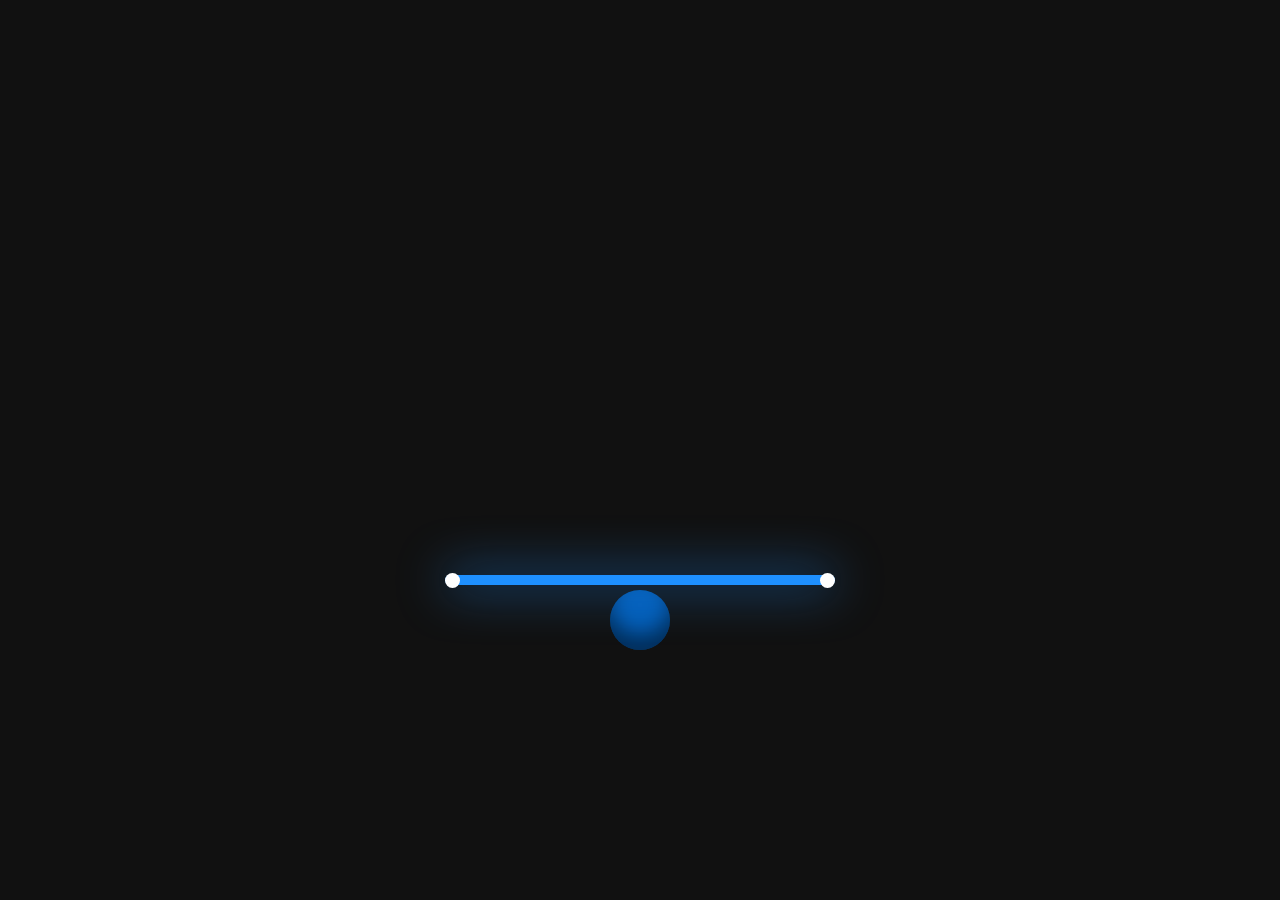
<file: jaxon/elastic line/index.html>
<!DOCTYPE html>
<html lang="en">
<head>
    <meta charset="UTF-8">
    <title>rainbow line</title>
<link rel="stylesheet" href="style.css">
</head>
<body>
    <div class="elastic">
      <div class="ball"></div>
      <svg><path></path></svg>
      <svg><path></path></svg>
    </div>
</body>
</html>
</file>
<file: jaxon/elastic line/style.css>
*
{
    margin: 0;
    padding: 0;
    box-sizing: border-box; 
}
body
{
    display: flex;
    justify-content: center;
    align-items: center;
    min-height: 100vh;
    background: #111;
}
.elastic
{
position: relative;
width: 400px;
height: 400px;
display: flex;
justify-content: center;
align-items: flex-end;
}
.elastic::before
{
content: '';
position: absolute;
bottom: 62.5px;
left: 5px;
width: 15px;
height: 15px;
background: #fff;
border-radius: 50%;
z-index: 1;
}
.elastic::after
{
content: '';
position: absolute;
bottom: 62.5px;
right: 5px;
width: 15px;
height: 15px;
background: #fff;
border-radius: 50%;
z-index: 1;
}
.elastic svg
{
    position: absolute;
    width: 400px;
    height: 150px;
    fill: none;
}
.elastic svg:nth-child(2)
{
    filter: blur(25px);
}
.elastic svg path
{
    width: 100%;
    stroke: dodgerblue;
    stroke-width: 10;
    stroke-linecap: round;
    d: path("M 10 80 Q 190 80 390 80");
    animation: animate 2.5s linear infinite, animateColor 2.5s linear infinite;
}
@keyframes animate
{
    0%
    {
        d: path("M 10 80 Q 190 80 390 80")  
    }
    10%
    {
        d: path("M 10 80 Q 190 160 390 80")
    }
    20%
    {
        d: path("M 10 80 Q 190 20 390 80")
    }
    30%
    {
        d: path("M 10 80 Q 190 120 390 80")
    }
    35%
    {
        d: path("M 10 80 Q 190 100 390 80")
    }    
    40%
    {
       d: path("M 10 80 Q 190 80 390 80")
    }    
    50%
    {
       d: path("M 10 80 Q 190 100 390 80")
    }    
    55%
    {
       d: path("M 10 80 Q 190 90 390 80")
    }    
    60%
    {
       d: path("M 10 80 Q 190 80 390 80")
    }    
}
@keyframes animateColor
{
   0%,100%
   {
    stroke: rgba(2, 109, 216, 0.836);
   } 
   33.33%
   {
    stroke: rgba(61, 7, 211, 0.815);
   } 
   66.66%
   {
    stroke: rgba(202, 0, 0, 0.863);
   }
}
.ball
{
 position: relative; 
 width: 60px;
 height: 60px;
   background: rgba(2, 109, 216, 0.836);
   border-radius: 50%;
   box-shadow: inset 0 -15px 20px rgba(0,0,0,0.5);
   animation: animateBall 2.5s linear infinite;
}
@keyframes animateBall
{
    0%,100%
    {
        transform: translateY(-72.5px);
    }
    10%,11.5%
    {
        transform: translateY(-40px);
    }
    50%
    {
        transform: translateY(-350px);
    }
}
</file>
